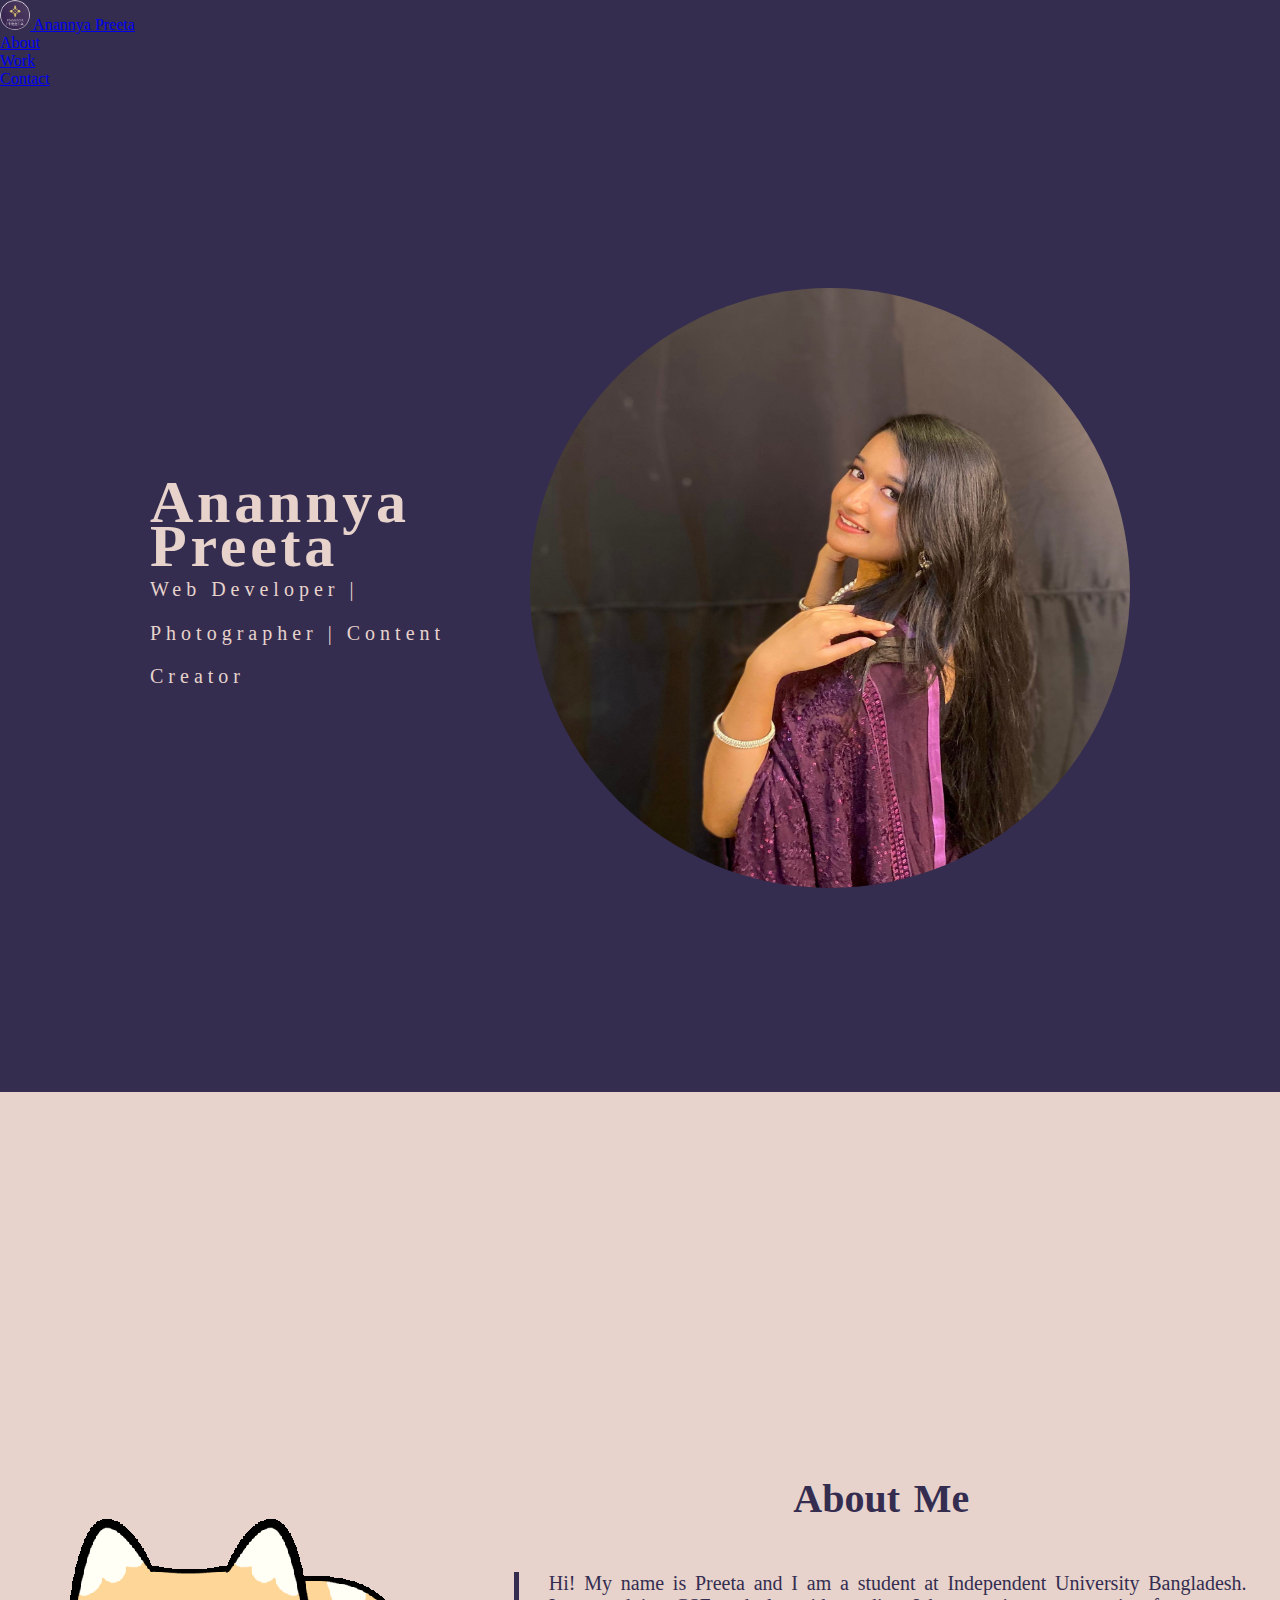
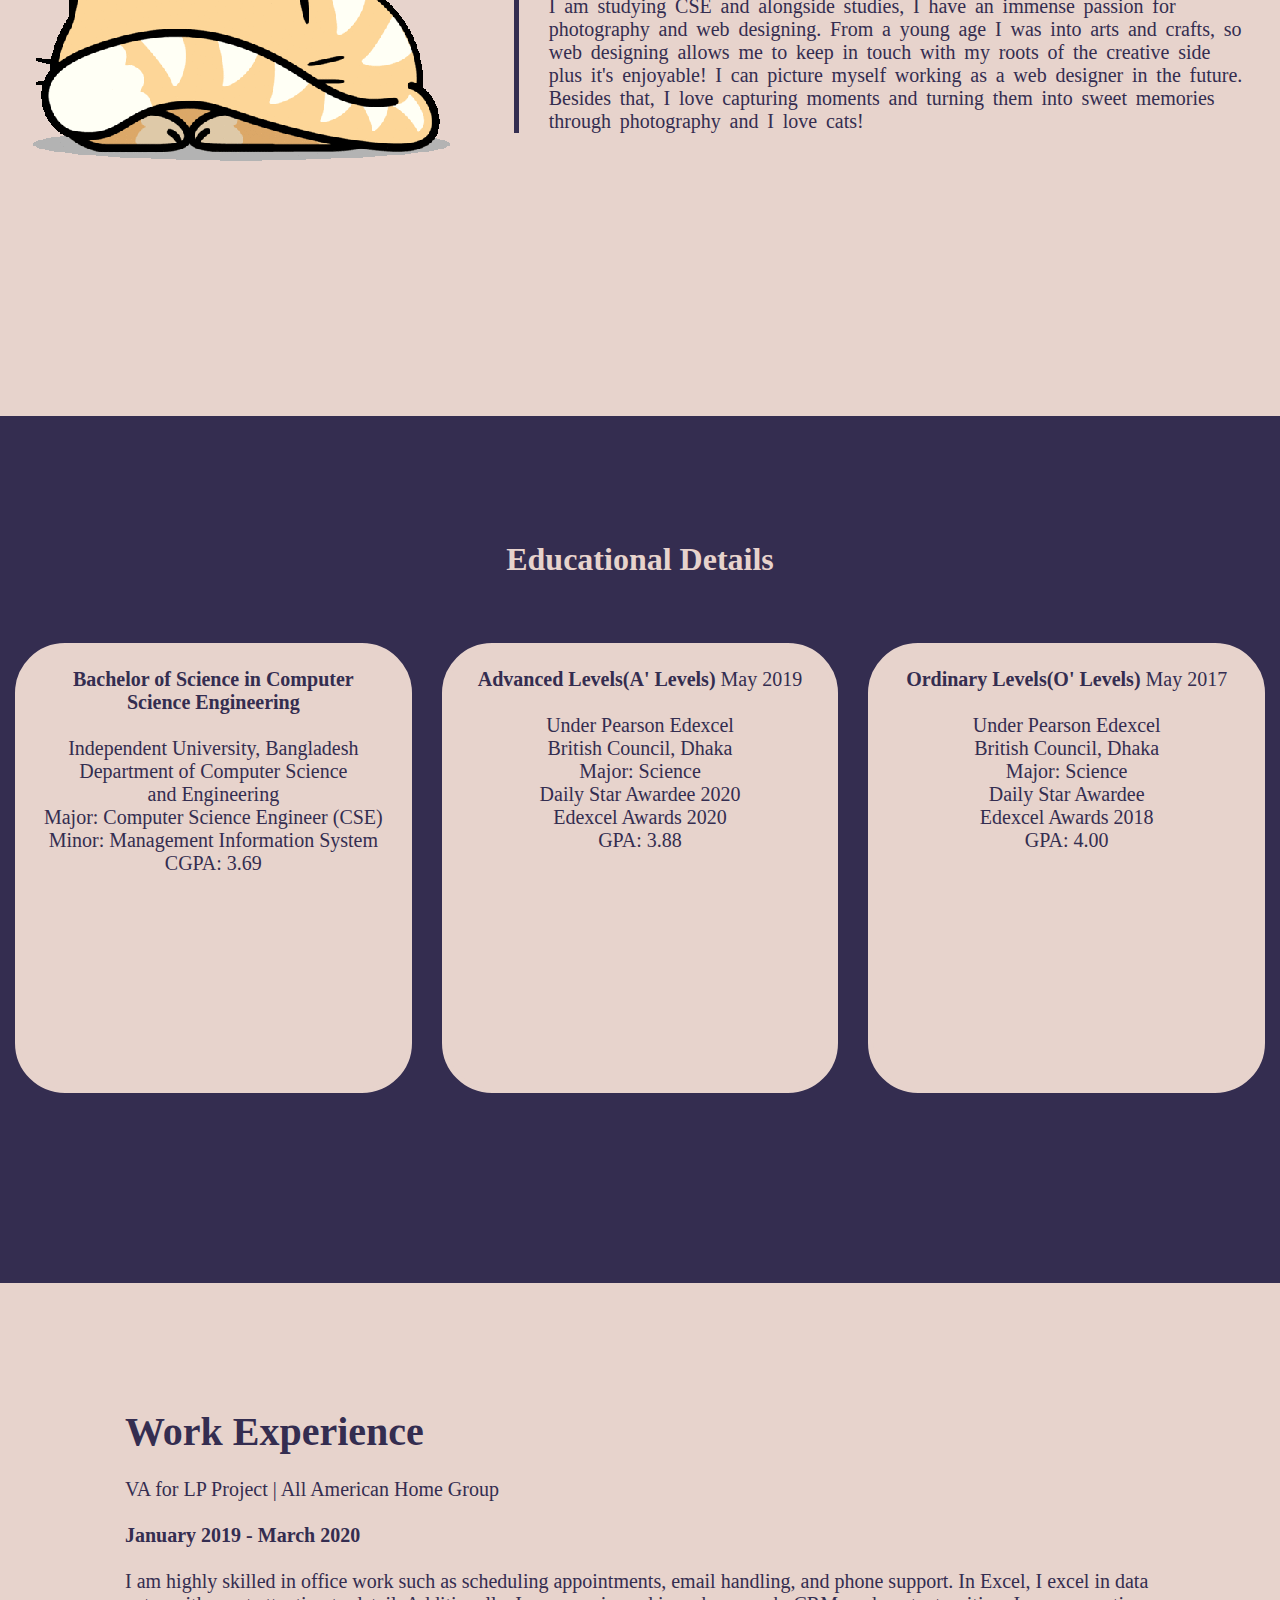
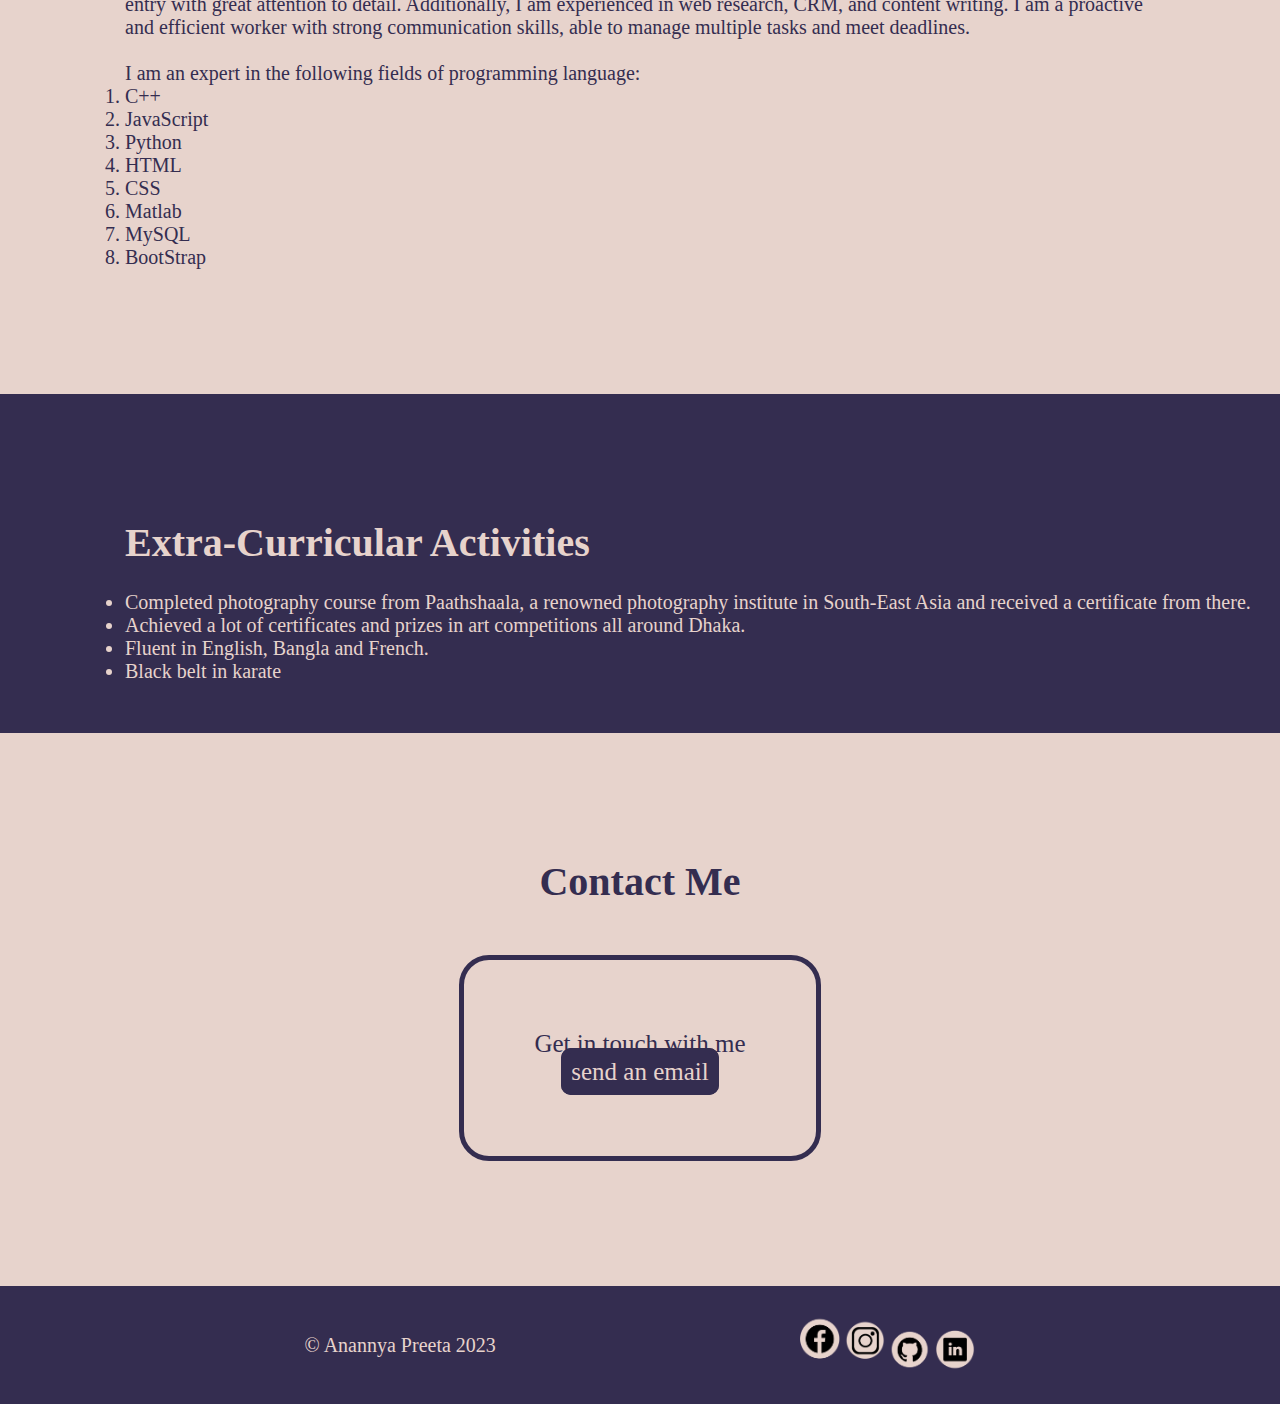
<file: index.html>
<!DOCTYPE html>
<html lang="en">

<head>
    <meta charset="UTF-8">
    <meta http-equiv="X-UA-Compatible" content="IE=edge">
    <meta name="viewport" content="width=device-width, initial-scale=1.0">
    <link rel="stylesheet" href="CV.css">
    <link rel="preconnect" href="https://fonts.googleapis.com">
    <link rel="preconnect" href="https://fonts.gstatic.com" crossorigin>
    <link href="https://fonts.googleapis.com/css2?family=Roboto+Mono&display=swap" rel="stylesheet">
    <link href="https://cdn.jsdelivr.net/npm/bootstrap@5.0.2/dist/css/bootstrap.min.css" rel="stylesheet"
        integrity="sha384-EVSTQN3/azprG1Anm3QDgpJLIm9Nao0Yz1ztcQTwFspd3yD65VohhpuuCOmLASjC" crossorigin="anonymous">
    <title>Anannya Preeta</title>
</head>

<body>
    <header>
        <nav class="navbar fixed-top navbar-expand-md navcolor pe-5">
            <div class="container">
                <a href="#" class="navbar-brand text-light"><img class=imglogo src="pic_portfolio/logo2.PNG" alt=""
                        width="30" class="d-inline-block align-text-top">
                    Anannya Preeta</a>
                <ul class="navbar-nav ms-auto column justify-content ps-5">

                    <li class="nav-item">
                        <a href="#about" class="nav-link text-light ps-5">About</a>
                    </li>
                    <li class="nav-item">
                        <a href="#work" class="nav-link text-light ps-5">Work</a>
                    </li>
                    <li class="nav-item">
                        <a href="#contact" class="nav-link text-light ps-5">Contact</a>
                    </li>
                </ul>
            </div>
        </nav>
    </header>
    <div class="home-content">
        <div class="pic-text">
            <h1>Anannya Preeta</h1>
            <p>Web Developer | Photographer | Content Creator</p>
        </div>
        <div class="image">
            <img src="pic_portfolio/picture.jpg">
        </div>
    </div>
    <div class="about-content" id="about">
        <div class="about-gif">
            <img src="pic_portfolio/cat-peek.gif">
        </div>
        <div class="about-info">
            <h1>About Me</h1>
            <div class="aboutme">
                <p>Hi! My name is Preeta and I am a student at Independent University Bangladesh. I am studying CSE
                    and alongside studies, I have an immense passion for photography and web designing. From a young
                    age I was into arts and crafts, so web designing allows me to keep in touch with my roots of the
                    creative side plus it's enjoyable! I can picture myself working as a web designer in the future.
                    Besides that, I love capturing moments and turning them into sweet memories through photography
                    and I love cats!</p>
            </div>
        </div>
    </div>
    <div class="education-content">
        <h1>Educational Details</h1>
        <div class="textboxes">
            <div class="text">
                <p>
                    <b>Bachelor of Science in Computer Science Engineering</b><br>
                    <br>Independent University, Bangladesh
                    <br>Department of Computer Science<br>and Engineering
                    <br>Major: Computer Science Engineer (CSE)
                    <br>Minor: Management Information System
                    <br>CGPA: 3.69
                </p>
            </div>
            <div class="text">
                <p>
                    <b>Advanced Levels(A' Levels)</b> May 2019<br>
                    <br>Under Pearson Edexcel <br> British Council, Dhaka
                    <br>Major: Science
                    <br>Daily Star Awardee 2020 <br> Edexcel Awards 2020
                    <br>GPA: 3.88
                </p>
            </div>
            <div class="text">
                <p>
                    <b>Ordinary Levels(O' Levels)</b> May 2017<br>
                    <br>Under Pearson Edexcel <br> British Council, Dhaka
                    <br>Major: Science
                    <br>Daily Star Awardee <br> Edexcel Awards 2018
                    <br>GPA: 4.00
                </p>
            </div>
        </div>
    </div>
    <div class="work-content" id="work">
        <h1>Work Experience</h1>
        <div class="workexp">
            <div class="work">
                <p><br>VA for LP Project | All American Home Group</p><br>
                <p><b>January 2019 - March 2020</b></p>
                <p><br>I am highly skilled in office work such as scheduling appointments, email handling, and phone
                    support.
                    In Excel, I excel in data entry with great attention to detail. Additionally, I am experienced
                    in web
                    research, CRM, and content writing. I am a proactive and efficient worker with strong
                    communication
                    skills, able to manage multiple tasks and meet deadlines.</p>
            </div>
            <div class="programming">
                <p><br>I am an expert in the following fields of programming language:</p>
                <ol>
                    <li>C++</li>
                    <li>JavaScript</li>
                    <li>Python</li>
                    <li>HTML</li>
                    <li>CSS</li>
                    <li>Matlab</li>
                    <li>MySQL</li>
                    <li>BootStrap</li>
                </ol>
            </div>
        </div>
    </div>
    <div class="eca-content">
        <h1>Extra-Curricular Activities</h1>
        <div class="eca">
            <ul>
                <li>Completed photography course from Paathshaala, a renowned photography institute in South-East
                    Asia
                    and received a certificate from there.</li>
                <li>Achieved a lot of certificates and prizes in art competitions all around Dhaka.</li>
                <li>Fluent in English, Bangla and French.</li>
                <li>Black belt in karate</li>
            </ul>
        </div>
    </div>
    <div class="contact-content" id="contact">
        <h1>Contact Me</h1>
        <div class="contacttext">
            <p>Get in touch with me</p>
            <a href="mailto::2020977@iub.edu.bd">send an email</a>
        </div>
    </div>
    <div class="footer">
        <p>© Anannya Preeta 2023</p>
        <div class="sociallogo">
            <a href="https://www.facebook.com/anannya.preeta/" target="_blank"><img src="pic_portfolio/facebook.png"></a>
            <a href="https://instagram.com/anannya_preeta?igshid=YmMyMTA2M2Y=" target="_blank"><img src="pic_portfolio/instagram.png"></a>
            <a href="https://github.com/pretzel2001" target="_blank"><img src="pic_portfolio/github.png"></a>
            <a href="https://www.linkedin.com/in/anannya-preeta-a04912210/" target="_blank"><img src="pic_portfolio/linkedin.png"></a>
        </div>
    </div>
</body>

</html>
</file>
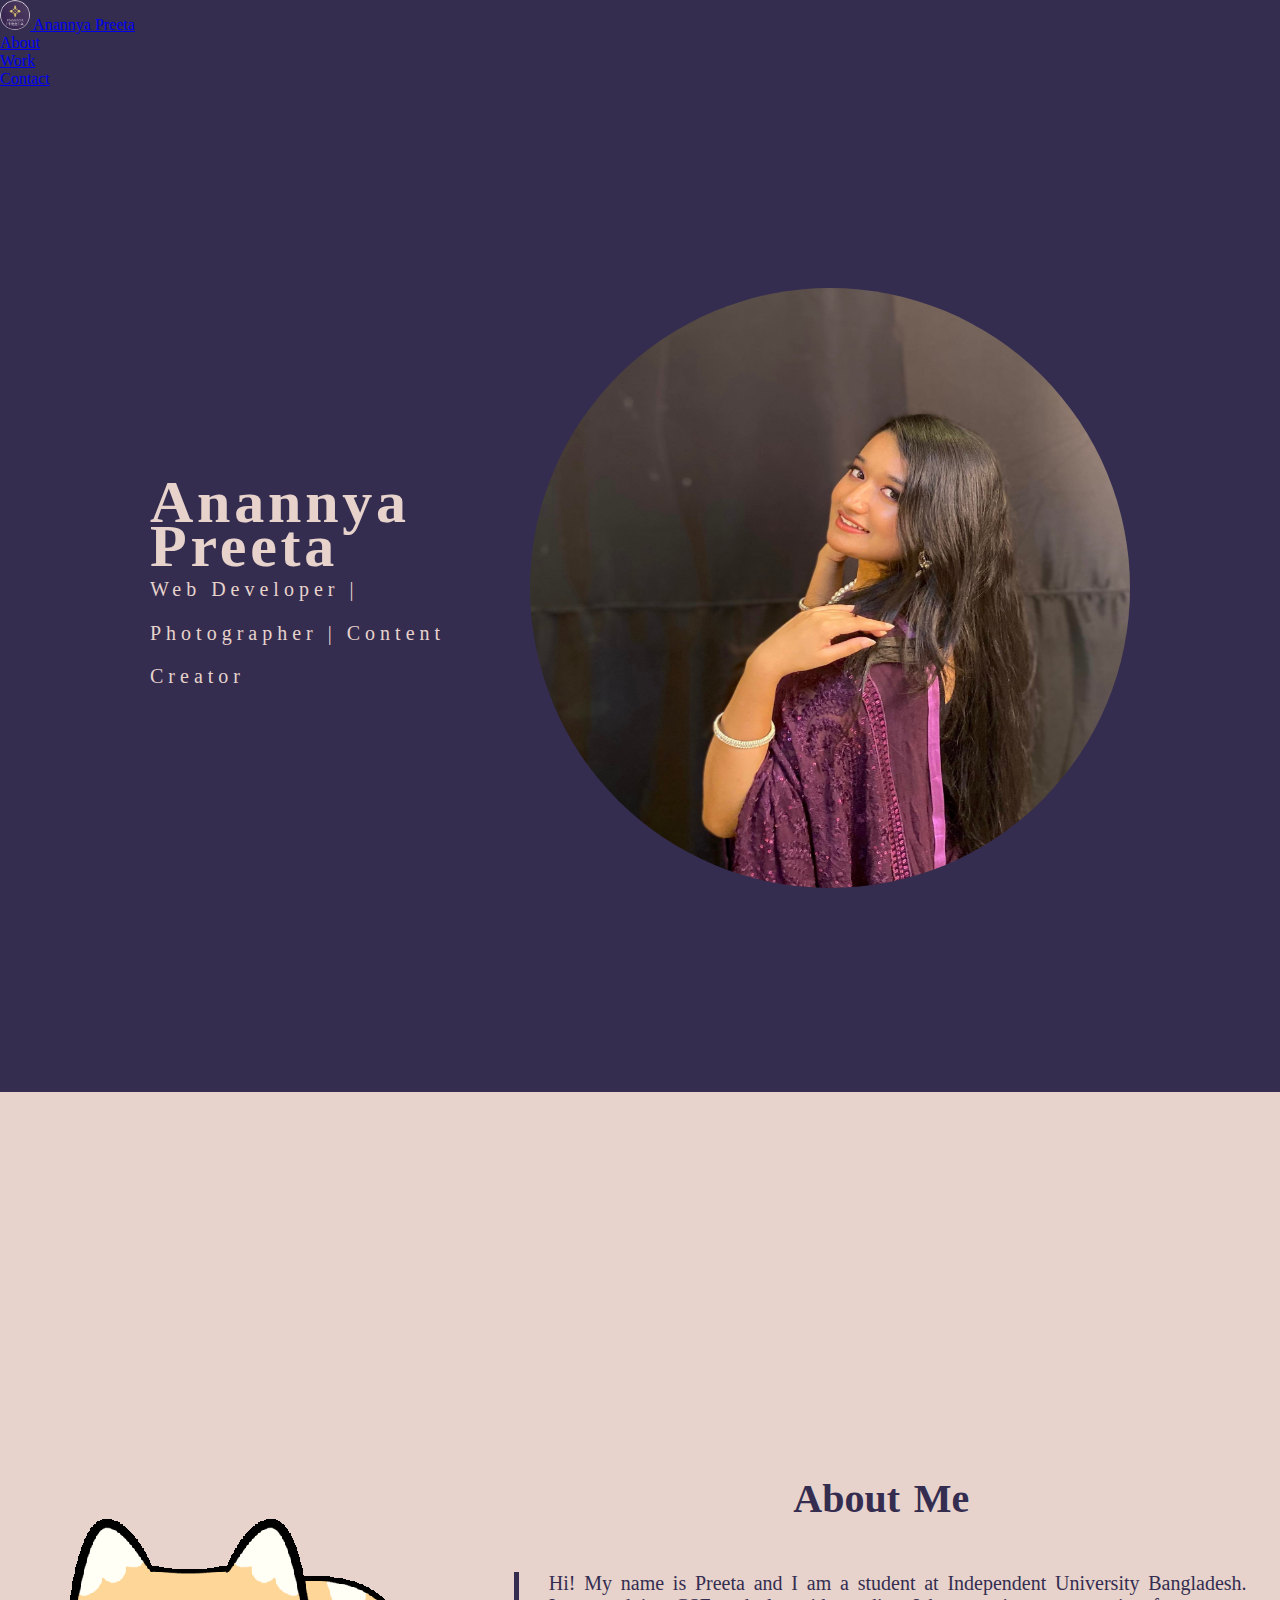
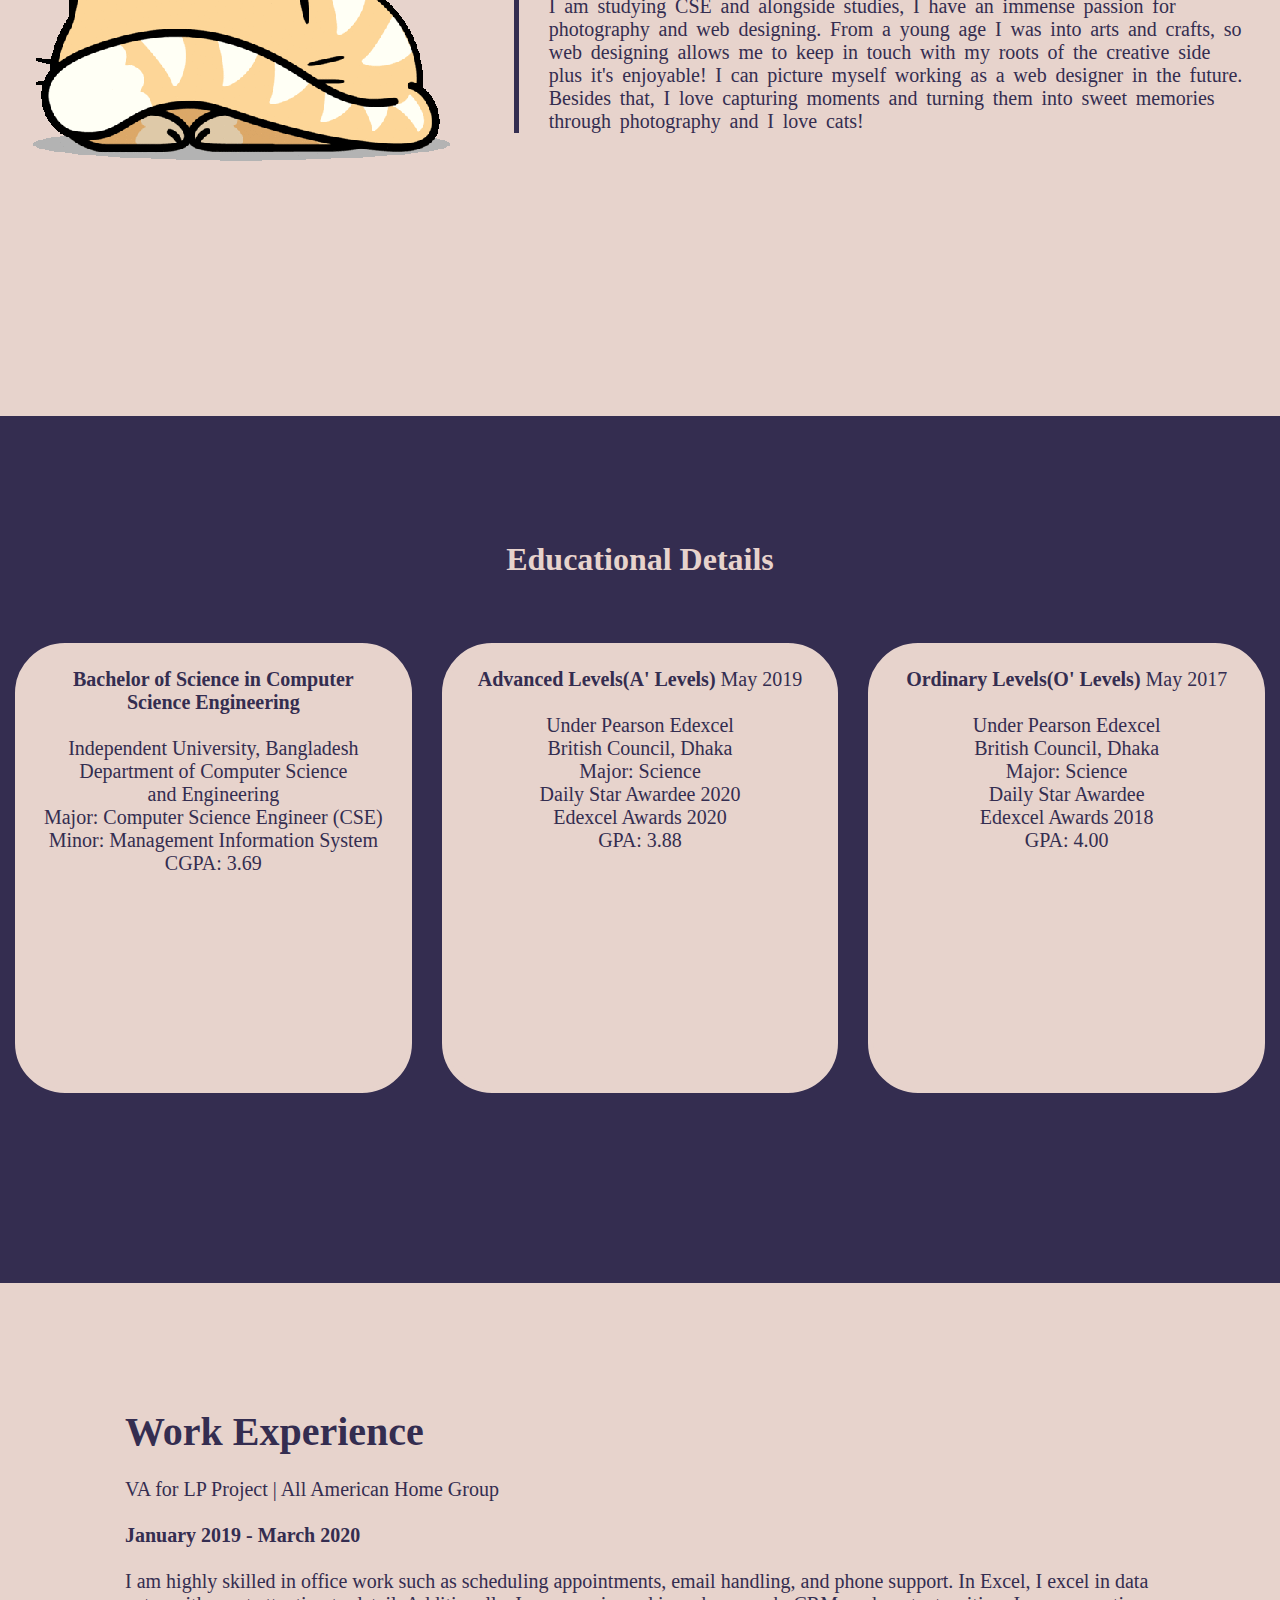
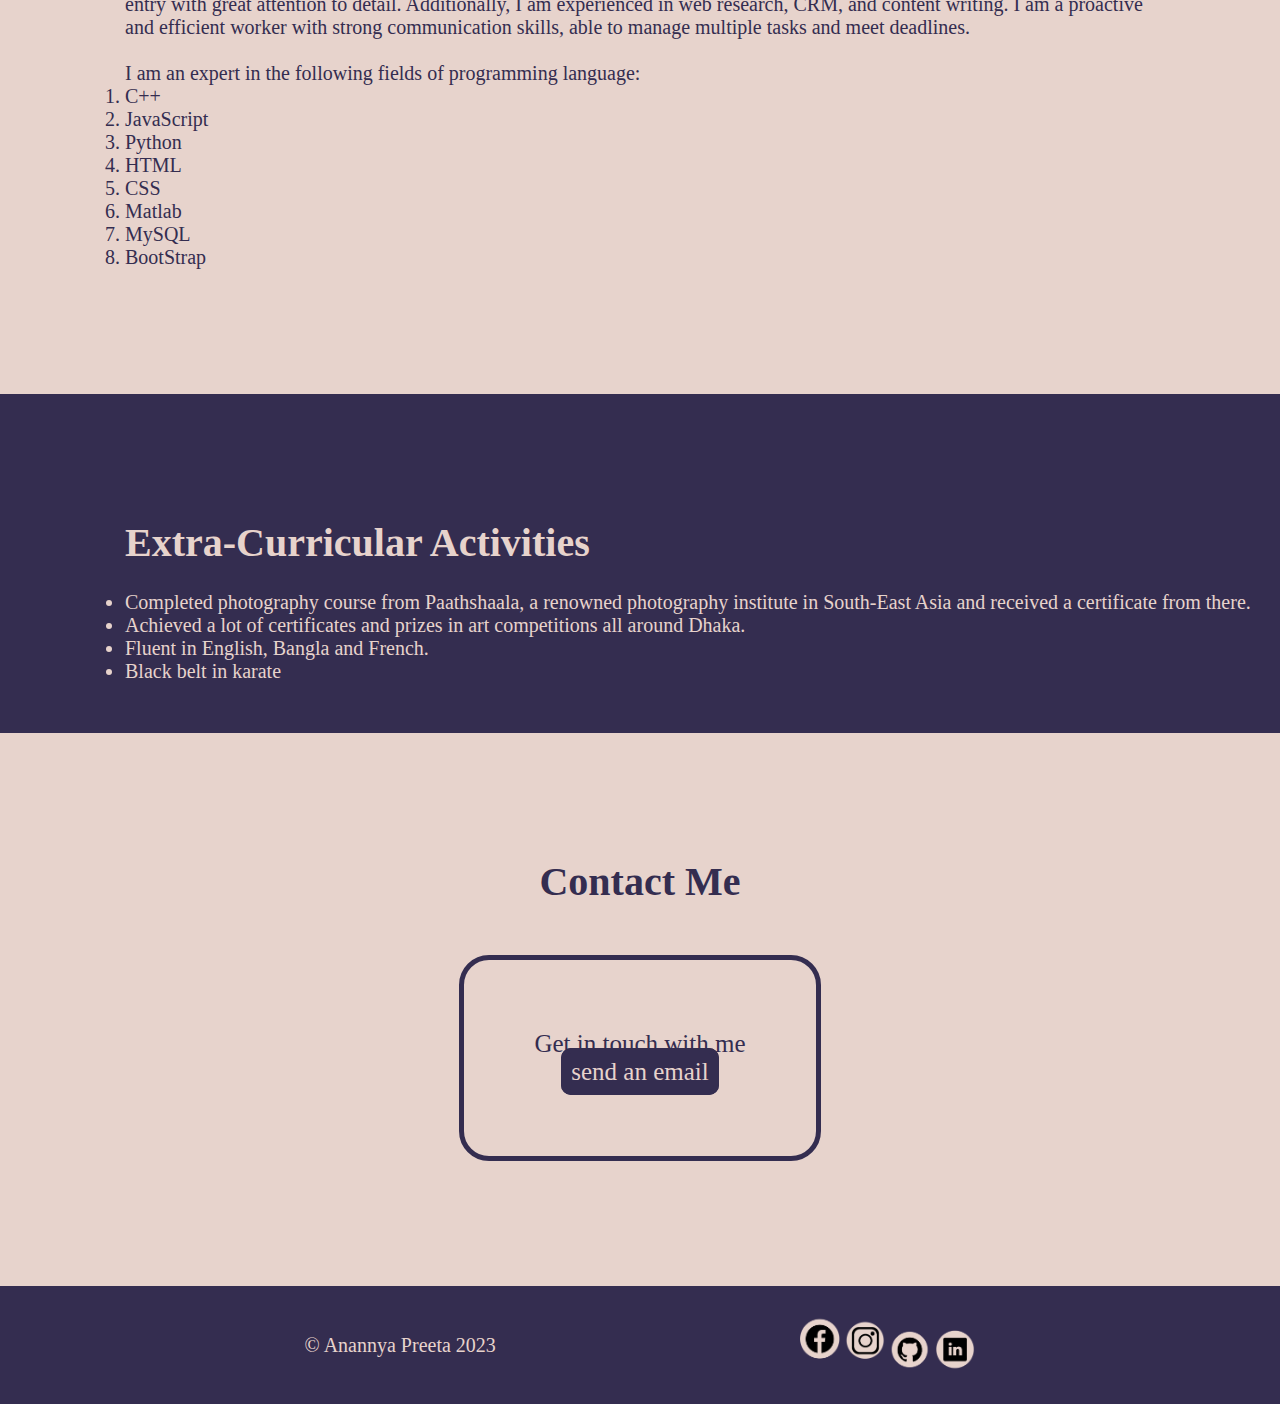
<file: CV.html>
<!DOCTYPE html>
<html lang="en">

<head>
    <meta charset="UTF-8">
    <meta http-equiv="X-UA-Compatible" content="IE=edge">
    <meta name="viewport" content="width=device-width, initial-scale=1.0">
    <link rel="stylesheet" href="CV.css">
    <link rel="preconnect" href="https://fonts.googleapis.com">
    <link rel="preconnect" href="https://fonts.gstatic.com" crossorigin>
    <link href="https://fonts.googleapis.com/css2?family=Roboto+Mono&display=swap" rel="stylesheet">
    <link href="https://cdn.jsdelivr.net/npm/bootstrap@5.0.2/dist/css/bootstrap.min.css" rel="stylesheet"
        integrity="sha384-EVSTQN3/azprG1Anm3QDgpJLIm9Nao0Yz1ztcQTwFspd3yD65VohhpuuCOmLASjC" crossorigin="anonymous">
    <title>Document</title>
</head>

<body>
    <header>
        <nav class="navbar fixed-top navbar-expand-md navcolor pe-5">
            <div class="container">
                <a href="#" class="navbar-brand text-light"><img class=imglogo src="pic_portfolio/logo2.PNG" alt=""
                        width="30" class="d-inline-block align-text-top">
                    Anannya Preeta</a>
                <ul class="navbar-nav ms-auto column justify-content ps-5">

                    <li class="nav-item">
                        <a href="#about" class="nav-link text-light ps-5">About</a>
                    </li>
                    <li class="nav-item">
                        <a href="#work" class="nav-link text-light ps-5">Work</a>
                    </li>
                    <li class="nav-item">
                        <a href="#contact" class="nav-link text-light ps-5">Contact</a>
                    </li>
                </ul>
            </div>
        </nav>
    </header>
    <div class="home-content">
        <div class="pic-text">
            <h1>Anannya Preeta</h1>
            <p>Web Developer | Photographer | Content Creator</p>
        </div>
        <div class="image">
            <img src="pic_portfolio/picture.jpg">
        </div>
    </div>
    <div class="about-content" id="about">
        <div class="about-gif">
            <img src="pic_portfolio/cat-peek.gif">
        </div>
        <div class="about-info">
            <h1>About Me</h1>
            <div class="aboutme">
                <p>Hi! My name is Preeta and I am a student at Independent University Bangladesh. I am studying CSE
                    and alongside studies, I have an immense passion for photography and web designing. From a young
                    age I was into arts and crafts, so web designing allows me to keep in touch with my roots of the
                    creative side plus it's enjoyable! I can picture myself working as a web designer in the future.
                    Besides that, I love capturing moments and turning them into sweet memories through photography
                    and I love cats!</p>
            </div>
        </div>
    </div>
    <div class="education-content">
        <h1>Educational Details</h1>
        <div class="textboxes">
            <div class="text">
                <p>
                    <b>Bachelor of Science in Computer Science Engineering</b><br>
                    <br>Independent University, Bangladesh
                    <br>Department of Computer Science<br>and Engineering
                    <br>Major: Computer Science Engineer (CSE)
                    <br>Minor: Management Information System
                    <br>CGPA: 3.69
                </p>
            </div>
            <div class="text">
                <p>
                    <b>Advanced Levels(A' Levels)</b> May 2019<br>
                    <br>Under Pearson Edexcel <br> British Council, Dhaka
                    <br>Major: Science
                    <br>Daily Star Awardee 2020 <br> Edexcel Awards 2020
                    <br>GPA: 3.88
                </p>
            </div>
            <div class="text">
                <p>
                    <b>Ordinary Levels(O' Levels)</b> May 2017<br>
                    <br>Under Pearson Edexcel <br> British Council, Dhaka
                    <br>Major: Science
                    <br>Daily Star Awardee <br> Edexcel Awards 2018
                    <br>GPA: 4.00
                </p>
            </div>
        </div>
    </div>
    <div class="work-content" id="work">
        <h1>Work Experience</h1>
        <div class="workexp">
            <div class="work">
                <p><br>VA for LP Project | All American Home Group</p><br>
                <p><b>January 2019 - March 2020</b></p>
                <p><br>I am highly skilled in office work such as scheduling appointments, email handling, and phone
                    support.
                    In Excel, I excel in data entry with great attention to detail. Additionally, I am experienced
                    in web
                    research, CRM, and content writing. I am a proactive and efficient worker with strong
                    communication
                    skills, able to manage multiple tasks and meet deadlines.</p>
            </div>
            <div class="programming">
                <p><br>I am an expert in the following fields of programming language:</p>
                <ol>
                    <li>C++</li>
                    <li>JavaScript</li>
                    <li>Python</li>
                    <li>HTML</li>
                    <li>CSS</li>
                    <li>Matlab</li>
                    <li>MySQL</li>
                    <li>BootStrap</li>
                </ol>
            </div>
        </div>
    </div>
    <div class="eca-content">
        <h1>Extra-Curricular Activities</h1>
        <div class="eca">
            <ul>
                <li>Completed photography course from Paathshaala, a renowned photography institute in South-East
                    Asia
                    and received a certificate from there.</li>
                <li>Achieved a lot of certificates and prizes in art competitions all around Dhaka.</li>
                <li>Fluent in English, Bangla and French.</li>
                <li>Black belt in karate</li>
            </ul>
        </div>
    </div>
    <div class="contact-content" id="contact">
        <h1>Contact Me</h1>
        <div class="contacttext">
            <p>Get in touch with me</p>
            <a href="mailto::2020977@iub.edu.bd">send an email</a>
        </div>
    </div>
    <div class="footer">
        <p>© Anannya Preeta 2023</p>
        <div class="sociallogo">
            <a href="https://www.facebook.com/anannya.preeta/" target="_blank"><img src="pic_portfolio/facebook.png"></a>
            <a href="https://instagram.com/anannya_preeta?igshid=YmMyMTA2M2Y=" target="_blank"><img src="pic_portfolio/instagram.png"></a>
            <a href="https://github.com/pretzel2001" target="_blank"><img src="pic_portfolio/github.png"></a>
            <a href="https://www.linkedin.com/in/anannya-preeta-a04912210/" target="_blank"><img src="pic_portfolio/linkedin.png"></a>
        </div>
    </div>
</body>

</html>
</file>
<file: CV.css>
* {
    margin: 0;
    padding: 0;
}

.navcolor {
    background-color: #342d50;
    color: #E7D3CC;
}

.home-content {
    background-color: #342d50;
    color: #E7D3CC;
    display: flex;
    justify-content: space-between;
    padding: 200px 150px;
    align-items: center;
}

.imglogo {
    border-radius: 50%;
}

.image img {
    width: 600px;
    height: 600px;
    border-radius: 500px;
}

.pic-text h1 {
    font-size: 60px;
}

.pic-text p {
    font-size: 20px;
    letter-spacing: 5px;
}
.pic-text {
    line-height: 1.15cm;
    letter-spacing: 0.10cm;
}

@media screen and (max-width: 575px) {
    .home-content {
        background-color: #342d50;
        color: #E7D3CC;
        display: flex;
        flex-direction: column;
        justify-content: column-reverse;
        align-items: center;
        padding-top: 200px;
        padding-bottom: 200px;
    }

    .image img {
        width: 350px;
        height: 350px;
        border-radius: 350px;
    }

    .pic-text h1 {
        font-size: 45px;
        padding-left: 10px;
        padding-bottom: 5px;
    }

    .pic-text p {
        font-size: 17px;
        padding-bottom: 20px;
        padding-left: 10px;
    }

    .aboutme {
        border-radius: 50px;
    }
}

.about-content {
    background-color: #E7D3CC;
    display: flex;
    justify-content: space-around;
    align-items: center;
    padding-top: 250px;
    padding-bottom: 250px;

}

.about-info {
    display: flex;
    flex-direction: column;
    justify-content: center;
    padding-top: 100px;
    color: #342d50;
    font-size: 20px;
    word-spacing: 0.10cm;
}

.about-info h1 {
    text-align: center;
    margin-bottom: 50px;
}

.aboutme {
    border-left: #342d50 solid 5px;
    padding-left: 30px;
    width: 700px;
}

@media screen and (max-width: 575px) {
    .about-content {
        background-color: #E7D3CC;
        display: flex;
        flex-direction: column;
        justify-content: center;
        align-items: center;
        padding-top: 20px;
        padding-bottom: 20px;

    }

    .about-info {
        display: flex;
        flex-direction: column;
        justify-content: center;
        padding-top: 100px;
        word-spacing: 0.10cm;
    }

    .aboutme {
        border: #342d50 solid 5px;
        padding: 15px;
        width: 350px;
    }

    .about-info h1 {
        text-align: center;
    }

    .about-gif {
        display: flex;
        justify-content: center;
        width: 300px;
        height: 300px;
    }
}

.education-content {
    padding-top: 125px;
    background-color: #342d50;
    color: #E7D3CC;
    padding-bottom: 125px;
    text-align: center;
}

.textboxes {
    display: flex;
    justify-content: space-around;
    align-items: center;
    padding-top: 50px;
    padding-bottom: 50px;
    font-size: 20px;
}

.textboxes>* {
    margin: 15px;
}

.text {
    border: #E7D3CC solid 5px;
    border-radius: 50px;
    width: 500px;
    height: 400px;
    padding-bottom: 25px;
    padding: 20px;
    background-color: #E7D3CC;
    color: #342d50;
}

.education-content h1 {
    text-indent: center;
}

@media screen and (max-width: 575px) {
    .textboxes {
        display: flex;
        flex-direction: column;
        align-items: center;
        padding-top: 50px;
        padding-bottom: 50px;
        font-size: 16px;
    }

    .education-content {
        padding-top: 125px;
        background-color: #342d50;
        color: #E7D3CC;
        padding-bottom: 125px;
    }

    .education-content h1 {
        text-indent: center;
    }
    .text{
        width:20%;
    }

}

.work-content {
    background-color: #E7D3CC;
    color: #342d50;
    text-align: left;
    padding: 125px;
    font-size: 20px;
}

.eca-content {
    color: #E7D3CC;
    padding-top: 50px;
    padding-bottom: 50px;
    font-size: 20px;
    background-color: #342d50;
    padding-left: 125px;
    padding-top: 125px;

}

.eca-content h1 {
    color: #E7D3CC;
    padding-bottom: 25px;
}

.eca {
    color: #E7D3CC;

}

@media screen and (max-width: 575px) {
    .textboxes .text {
        width: 70%;
        margin: 20px;
    }

    .eca-content, .work-content {
        padding-left: 20px;
    }

    .footer p {
        font-size: 15px;
    }

    .sociallogo img {
        width: 20px;
    }
    .contacttext{
        width: 350px;
    }
}

.contact-content {
    padding-bottom: 100px;
    font-size: 20px;
    background-color: #E7D3CC;
    padding-top: 125px;
    padding-bottom: 125px;
    color: #342d50;
    display: flex;
    justify-content: center;
    align-items: center;
    flex-direction: column;
}

.contacttext {
    padding: 70px;
    margin-top: 50px;
    border: solid #342d50 5px;
    border-radius: 30px;
    font-size: 25px;
    text-align: center;
}

.contacttext a {
    text-decoration: none;
    border: solid #342d50 5px;
    border-radius: 10px;
    padding: 5px;
    background-color: #342d50;
    color: #E7D3CC;
}

.contacttext a:hover {
    color: #E7D3CC;
    background-color: #1b1630;
}

.footer {
    background-color: #342d50;
    color: #E7D3CC;
    display: flex;
    justify-content: space-evenly;
    align-items: center;
    font-size: 20px;
    padding-top: 25px;
    padding-bottom: 25px;
}

.sociallogo img {
    width: 40px;
}
</file>
